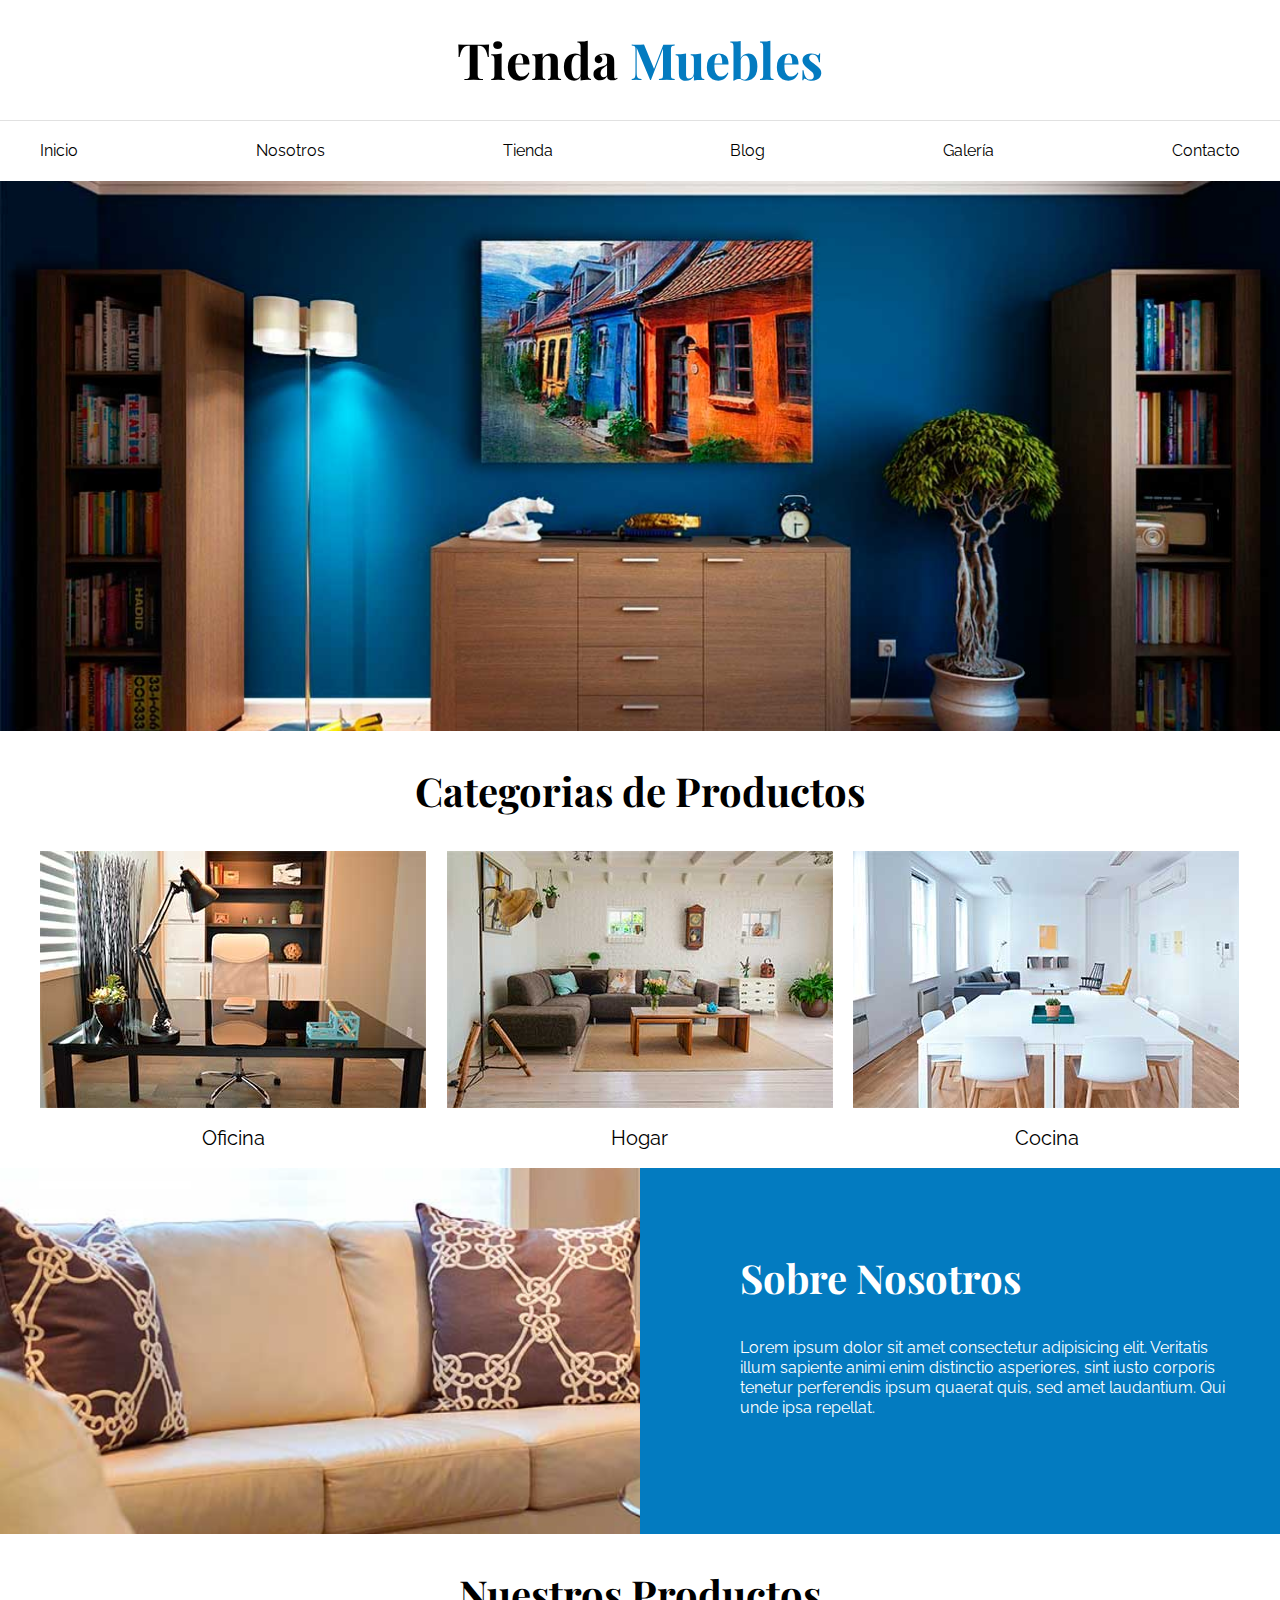
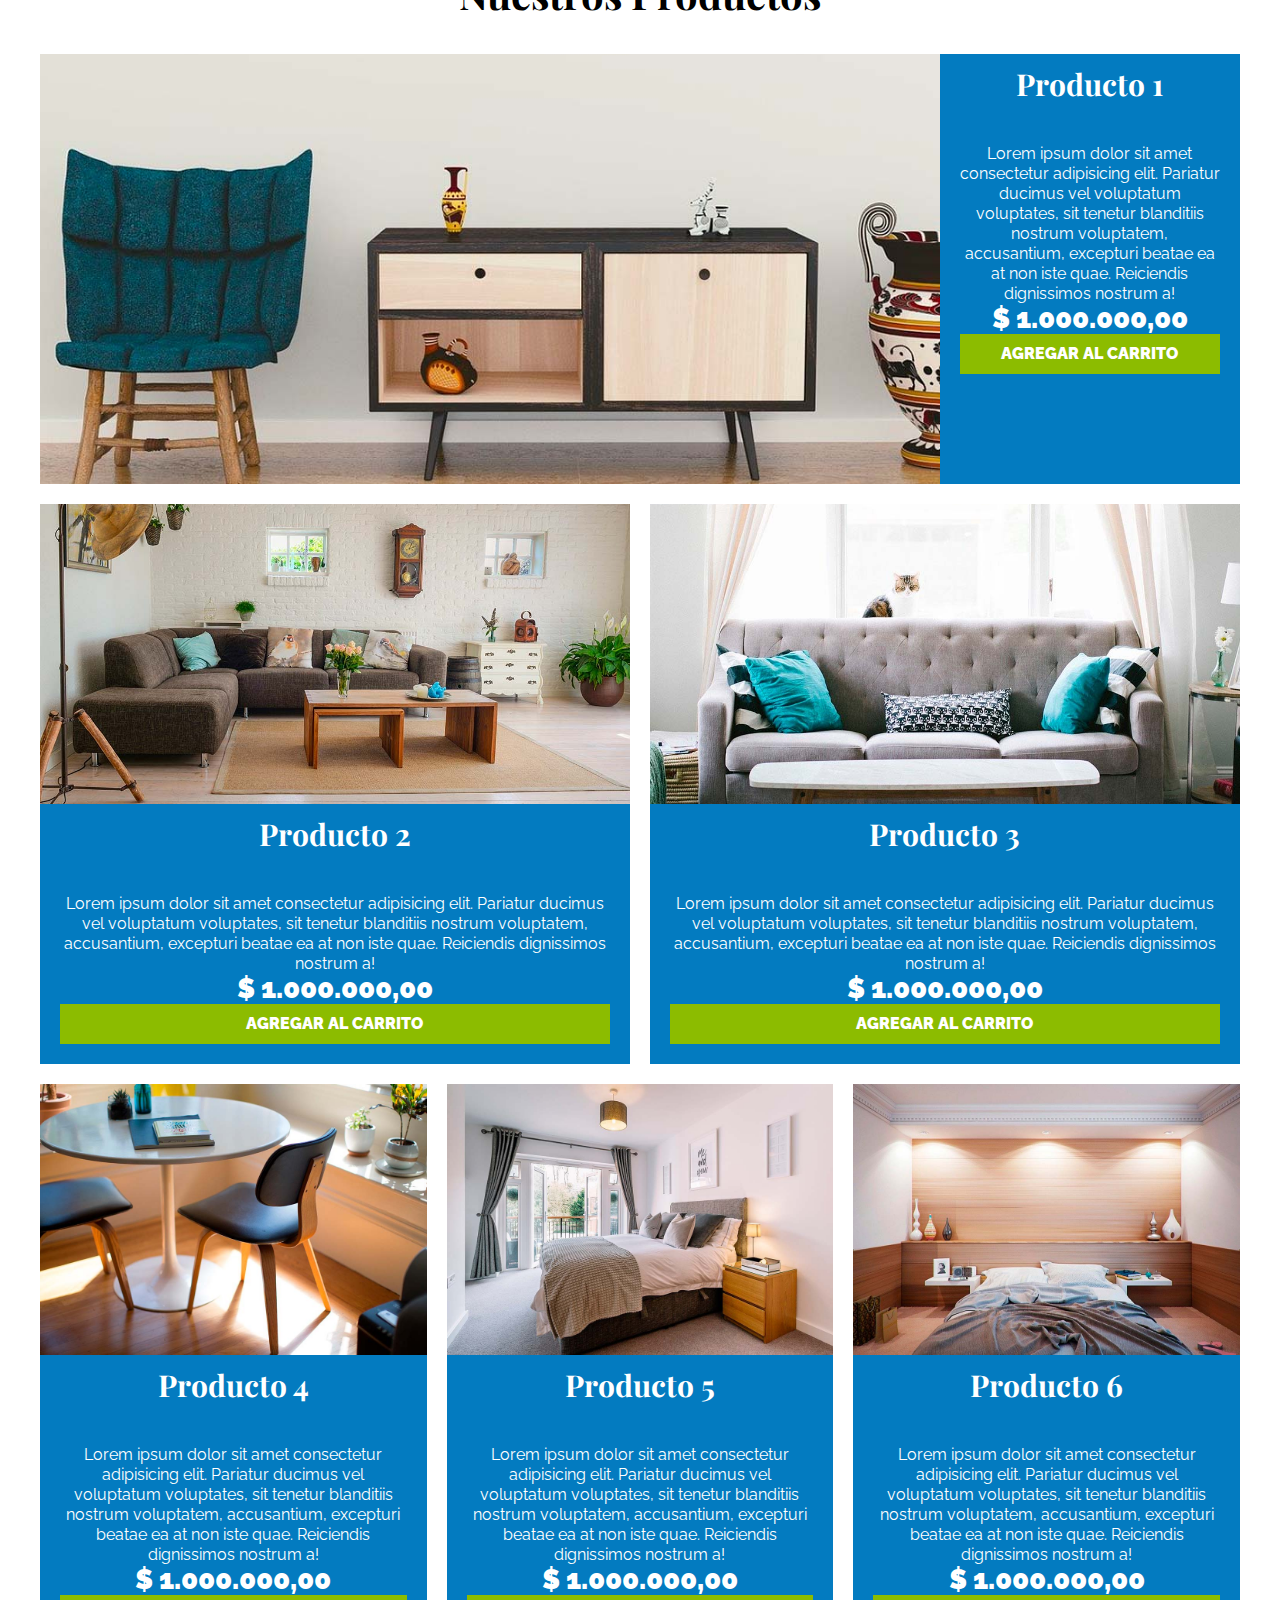
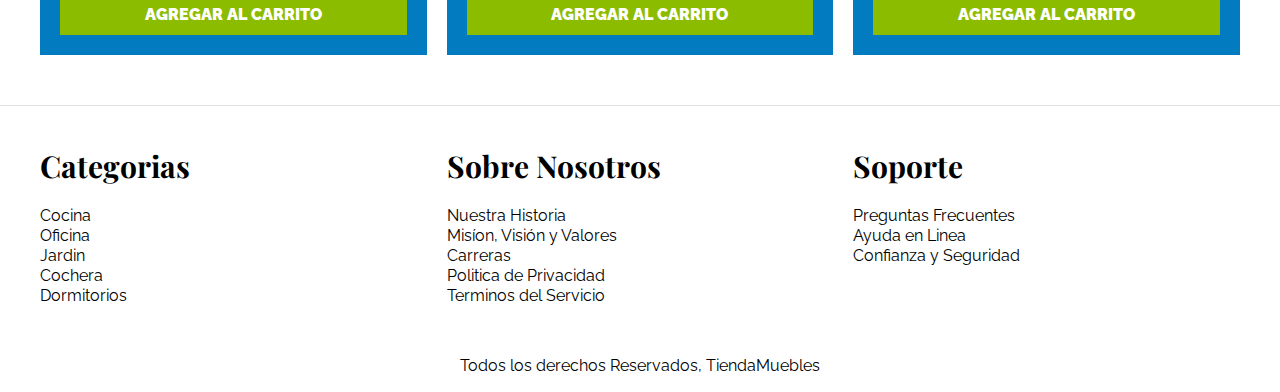
<file: index.html>
<!DOCTYPE html>
<html lang="en">
<head>
    <meta charset="UTF-8">
    <meta http-equiv="X-UA-Compatible" content="IE=edge">
    <meta name="viewport" content="width=device-width, initial-scale=1.0">
    <title>Ecommers - Home</title>
    <link rel="stylesheet" href="css/normalize.css">
    <link rel="preconnect" href="https://fonts.googleapis.com">
<link rel="preconnect" href="https://fonts.gstatic.com" crossorigin>
<link href="https://fonts.googleapis.com/css2?family=Playfair+Display:wght@700&family=Raleway:wght@400;700;900&display=swap" rel="stylesheet">
    <link rel="stylesheet" href="css/app.css">
    
</head>
 <header>
    <h1 class="nombre-sitio">Tienda <span>Muebles</span></h1>

 </header>
<body> 
    
    <div class="contenedor-navegacion">
        <nav class="nav-principal contenedor">
            <a href="index.html">Inicio</a>
            <a href="nosotros.html">Nosotros</a>
            <a href="tienda.html">Tienda</a>
            <a href="blog.html">Blog</a>
            <a href="galeria.html">Galería</a>
            <a href="contacto.html">Contacto</a>
           </nav>
    </div>
   
   <div class="hero"></div>

   <section class="contenedor categorias">

    <h2 class="text-center">Categorias de Productos</h2>

     <div class="listado-categorias">
            <div class="categoria">
             <img src="img/categoria1.jpg" alt="Imagen categoria"/>
             <a href="#">Oficina</a>
            </div>
    
            <div class="categoria">
                <img src="img/categoria2.jpg" alt="Imagen categoria"/>
                <a href="#">Hogar</a>
            </div>
     
            <div class="categoria">
                <img src="img/categoria3.jpg" alt="Imagen categoria"/>
                <a href="#">Cocina</a>
            </div>
     
        </div>
    </section>
        
    <section class="sobre-nosotros">
      <div class="contenedor sobre-nosotros-grid">
        <div class="texto-nosotros">
            <h2>Sobre Nosotros</h2>
            <p>Lorem ipsum dolor sit amet consectetur adipisicing elit. Veritatis illum sapiente animi enim distinctio asperiores, sint iusto corporis tenetur perferendis ipsum quaerat quis, sed amet laudantium. Qui unde ipsa repellat.</p>
        </div>
      </div>
    </section>   

       

    <main class="contenido-principal contenedor">
     <h2 class="text-center">Nuestros Productos</h2>

        <div class="listado-productos">
            <div class="producto">
                <img src="img/producto1.jpg" alt="Imagen Producto" >

                <div class="texto-producto">
                <h3>Producto 1</h3>
                <p>Lorem ipsum dolor sit amet consectetur adipisicing elit. Pariatur ducimus vel voluptatum voluptates, sit tenetur blanditiis nostrum voluptatem, accusantium, excepturi beatae ea at non iste quae. Reiciendis dignissimos nostrum a!</p>
                <p class="precio">$ 1.000.000,00</p>

                <a class="btn" href="#">Agregar al Carrito</a>

                </div><!--Info Producto-->
            </div><!-- Esto es un producto-->

            <div class="producto">
                 <img src="img/producto2.jpg" alt="Imagen Producto" >

                <div class="texto-producto">
                    <h3>Producto 2</h3>
                    <p>Lorem ipsum dolor sit amet consectetur adipisicing elit. Pariatur ducimus vel voluptatum voluptates, sit tenetur blanditiis nostrum voluptatem, accusantium, excepturi beatae ea at non iste quae. Reiciendis dignissimos nostrum a!</p>
                    <p class="precio">$ 1.000.000,00</p>

                    <a class="btn" href="#">Agregar al Carrito</a>

                </div><!--Info Producto-->
            </div><!-- Esto es un producto-->

            <div class="producto">
                <img src="img/producto3.jpg" alt="Imagen Producto" >

                <div class="texto-producto">
                    <h3>Producto 3</h3>
                    <p>Lorem ipsum dolor sit amet consectetur adipisicing elit. Pariatur ducimus vel voluptatum voluptates, sit tenetur blanditiis nostrum voluptatem, accusantium, excepturi beatae ea at non iste quae. Reiciendis dignissimos nostrum a!</p>
                    <p class="precio">$ 1.000.000,00</p>

                    <a class="btn" href="#">Agregar al Carrito</a>

                </div><!--Info Producto-->
            </div><!-- Esto es un producto-->

            <div class="producto">
                <img src="img/producto4.jpg" alt="Imagen Producto" >

                <div class="texto-producto">
                 <h3>Producto 4</h3>
                    <p>Lorem ipsum dolor sit amet consectetur adipisicing elit. Pariatur ducimus vel voluptatum voluptates, sit tenetur blanditiis nostrum voluptatem, accusantium, excepturi beatae ea at non iste quae. Reiciendis dignissimos nostrum a!</p>
                    <p class="precio">$ 1.000.000,00</p>

                    <a class="btn" href="#">Agregar al Carrito</a>

                </div><!--Info Producto-->
            </div><!-- Esto es un producto-->

            <div class="producto">
                <img src="img/producto5.jpg" alt="Imagen Producto" >

                <div class="texto-producto">
                    <h3>Producto 5</h3>
                    <p>Lorem ipsum dolor sit amet consectetur adipisicing elit. Pariatur ducimus vel voluptatum voluptates, sit tenetur blanditiis nostrum voluptatem, accusantium, excepturi beatae ea at non iste quae. Reiciendis dignissimos nostrum a!</p>
                    <p class="precio">$ 1.000.000,00</p>

                    <a class="btn" href="#">Agregar al Carrito</a>

                </div><!--Info Producto-->
            </div><!-- Esto es un producto-->

            <div class="producto">
                <img src="img/producto6.jpg" alt="Imagen Producto" >

                <div class="texto-producto">
                    <h3>Producto 6</h3>
                    <p>Lorem ipsum dolor sit amet consectetur adipisicing elit. Pariatur ducimus vel voluptatum voluptates, sit tenetur blanditiis nostrum voluptatem, accusantium, excepturi beatae ea at non iste quae. Reiciendis dignissimos nostrum a!</p>
                    <p class="precio">$ 1.000.000,00</p>

                    <a class="btn" href="#">Agregar al Carrito</a>

                </div><!--Info Producto-->
            </div><!-- Esto es un producto-->

        </div> <!-- Fin listado de productos-->
    </main>



    <footer class="site-footer">
            <div class="grid-footer contenedor">         
                <div>
                    <h3>Categorias</h3>
                        <nav class="footer-menu">
                            <a href="#">Cocina</a>
                            <a href="#">Oficina</a>
                            <a href="#">Jardin</a>
                            <a href="#">Cochera</a>
                            <a href="#">Dormitorios</a> 
                        </nav>
                </div>

                <div>
                    <h3>Sobre Nosotros</h3>
                        <nav class="footer-menu">
                            <a href="#">Nuestra Historia</a>
                            <a href="#">Misíon, Visión y Valores</a>
                            <a href="#">Carreras</a>
                            <a href="#">Politica de Privacidad</a>
                            <a href="#">Terminos del Servicio</a> 
                        </nav>
                </div>

                <div>
                    <h3>Soporte</h3>
                        <nav class="footer-menu">
                            <a href="#">Preguntas Frecuentes</a>
                            <a href="#">Ayuda en Linea</a>
                            <a href="#">Confianza y Seguridad</a>
                
                        </nav>
                </div>
            </div>
        <p class="copyright">Todos los derechos Reservados, TiendaMuebles</p>

    </footer>
    
</body>
</html>
</file>
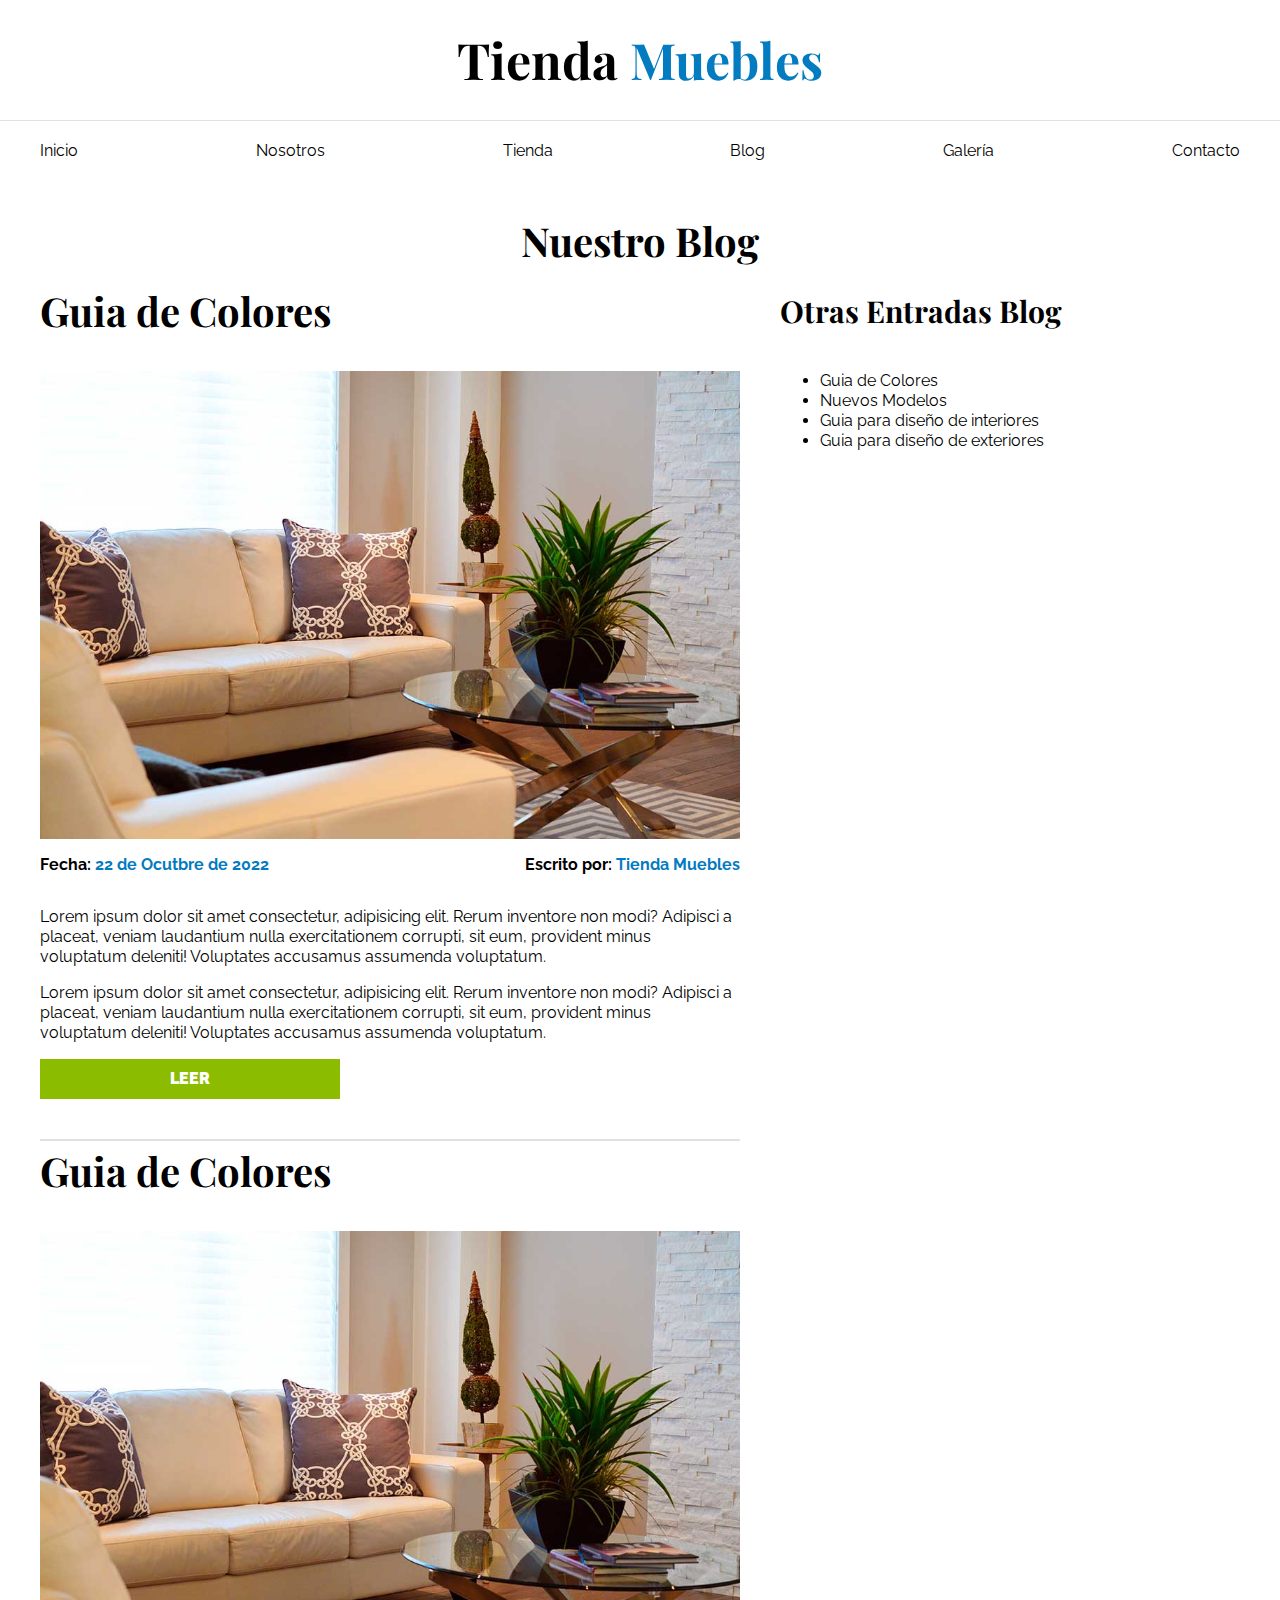
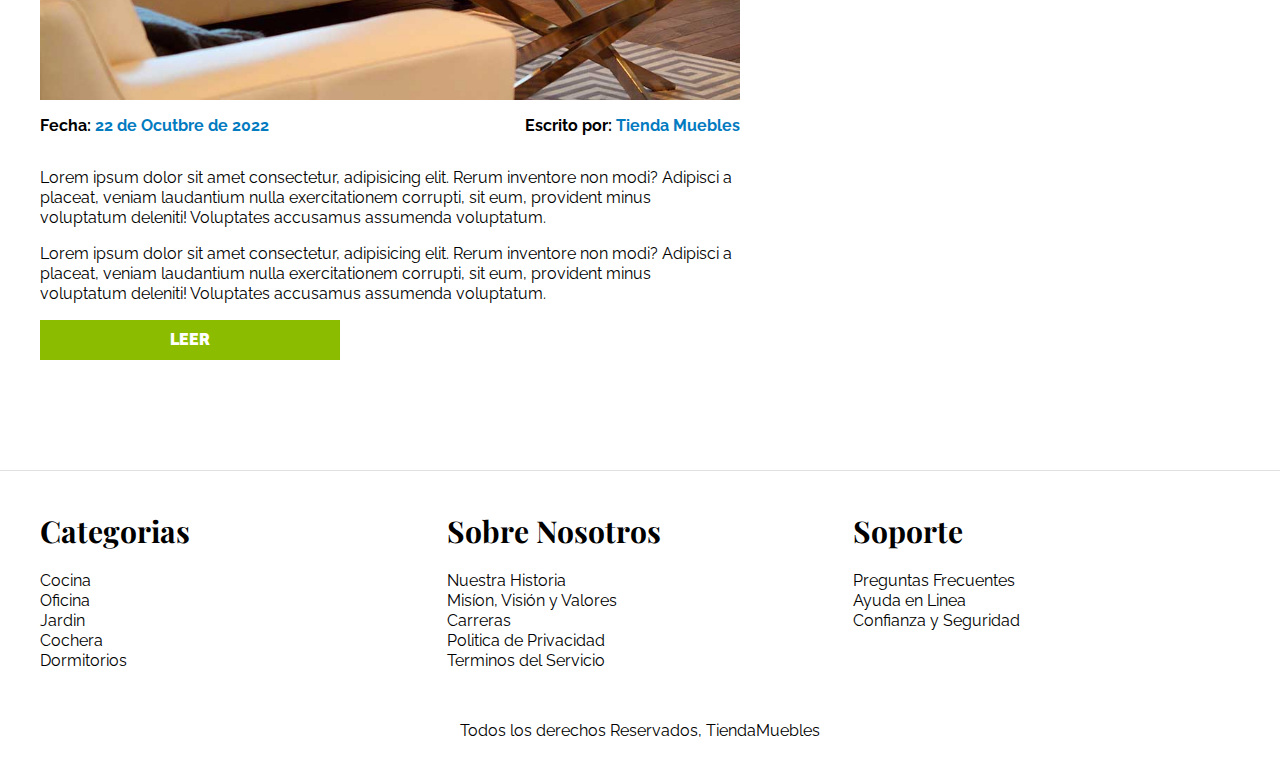
<file: blog.html>
<!DOCTYPE html>
<html lang="en">
<head>
    <meta charset="UTF-8">
    <meta http-equiv="X-UA-Compatible" content="IE=edge">
    <meta name="viewport" content="width=device-width, initial-scale=1.0">
    <title>Ecommers - Blog</title>
    <link rel="stylesheet" href="css/normalize.css">
    <link rel="preconnect" href="https://fonts.googleapis.com">
<link rel="preconnect" href="https://fonts.gstatic.com" crossorigin>
<link href="https://fonts.googleapis.com/css2?family=Playfair+Display:wght@700&family=Raleway:wght@400;700;900&display=swap" rel="stylesheet">
    <link rel="stylesheet" href="css/app.css">
    
</head>
 <header>
    <h1 class="nombre-sitio">Tienda <span>Muebles</span></h1>

 </header>
<body> 
    
    <div class="contenedor-navegacion">
        <nav class="nav-principal contenedor">
            <a href="index.html">Inicio</a>
            <a href="nosotros.html">Nosotros</a>
            <a href="tienda.html">Tienda</a>
            <a href="blog.html">Blog</a>
            <a href="galeria.html">Galería</a>
            <a href="contacto.html">Contacto</a>
           </nav>
    </div>              
          

    <main class="contenido-principal contenedor">
     <h2 class="text-center">Nuestro Blog</h2>
        <section class="contenedor-blog">
            <div class="blog">
                <article class="entrada">
                    <h2>Guia de Colores</h2>
                    <div class="imagen">
                        <img src="img/nosotros.jpg" alt="Imagen blog">
                    </div>
                    <div class="entrada-meta">
                        <p>Fecha: <span>22 de Ocutbre de 2022</span></p>
                        <p>Escrito por: <span>Tienda Muebles</span></p>
                    </div>
                    <div class="entrada-blog">
                        <p>Lorem ipsum dolor sit amet consectetur, adipisicing elit. Rerum inventore non modi?
                            Adipisci a placeat, veniam laudantium nulla exercitationem corrupti, sit eum, provident
                            minus voluptatum deleniti! Voluptates accusamus assumenda voluptatum.</p>

                        <p>Lorem ipsum dolor sit amet consectetur, adipisicing elit. Rerum inventore non modi?
                            Adipisci a placeat, veniam laudantium nulla exercitationem corrupti, sit eum, provident
                            minus voluptatum deleniti! Voluptates accusamus assumenda voluptatum.</p>
                    </div>

                    <a href="entrada.html" class="btn max-width-30">Leer</a>
                    
                </article>

                <article class="entrada">
                    <h2>Guia de Colores</h2>
                    <div class="imagen">
                        <img src="img/nosotros.jpg" alt="Imagen blog">
                    </div>
                    <div class="entrada-meta">
                        <p>Fecha: <span>22 de Ocutbre de 2022</span></p>
                        <p>Escrito por: <span>Tienda Muebles</span></p>
                    </div>
                    <div class="entrada-blog">
                        <p>Lorem ipsum dolor sit amet consectetur, adipisicing elit. Rerum inventore non modi?
                            Adipisci a placeat, veniam laudantium nulla exercitationem corrupti, sit eum, provident
                            minus voluptatum deleniti! Voluptates accusamus assumenda voluptatum.</p>

                        <p>Lorem ipsum dolor sit amet consectetur, adipisicing elit. Rerum inventore non modi?
                            Adipisci a placeat, veniam laudantium nulla exercitationem corrupti, sit eum, provident
                            minus voluptatum deleniti! Voluptates accusamus assumenda voluptatum.</p>
                    </div>
                    <a href="entrada.html" class="btn max-width-30">Leer</a>
                </article>

            </div>

            <aside>
                <h3>Otras Entradas Blog</h3>
                
                <ul>
                    <li>
                         <a href="entrada.html">Guia de Colores</a>
                    </li>
                    <li>
                        <a href="entrada.html">Nuevos Modelos</a>
                    </li>
                    <li>
                        <a href="entrada.html">Guia para diseño de interiores</a>
                    </li>
                    <li>
                        <a href="entrada.html">Guia para diseño de exteriores</a>
                    </li>                    

                </ul>
                <div class="contenedor video-muebles"></div>
                
                    <iframe width="460" height="315" src="https://www.youtube.com/embed/BSpRqObosdo" title="YouTube video player" frameborder="0" allow="accelerometer; autoplay; clipboard-write; encrypted-media; gyroscope; picture-in-picture" allowfullscreen></iframe>
                    <iframe width="460" height="315" src="https://www.youtube.com/embed/sxVV9TyufAE" title="YouTube video player" frameborder="0" allow="accelerometer; autoplay; clipboard-write; encrypted-media; gyroscope; picture-in-picture" allowfullscreen></iframe>
                </div>

            </aside>
        </section>
       
    </main>


    <footer class="site-footer">
            <div class="grid-footer contenedor">         
                <div>
                    <h3>Categorias</h3>
                        <nav class="footer-menu">
                            <a href="#">Cocina</a>
                            <a href="#">Oficina</a>
                            <a href="#">Jardin</a>
                            <a href="#">Cochera</a>
                            <a href="#">Dormitorios</a> 
                        </nav>
                </div>

                <div>
                    <h3>Sobre Nosotros</h3>
                        <nav class="footer-menu">
                            <a href="#">Nuestra Historia</a>
                            <a href="#">Misíon, Visión y Valores</a>
                            <a href="#">Carreras</a>
                            <a href="#">Politica de Privacidad</a>
                            <a href="#">Terminos del Servicio</a> 
                        </nav>
                </div>

                <div>
                    <h3>Soporte</h3>
                        <nav class="footer-menu">
                            <a href="#">Preguntas Frecuentes</a>
                            <a href="#">Ayuda en Linea</a>
                            <a href="#">Confianza y Seguridad</a>
                
                        </nav>
                </div>
            </div>
        <p class="copyright">Todos los derechos Reservados, TiendaMuebles</p>

    </footer>
    
</body>
</html>
</file>
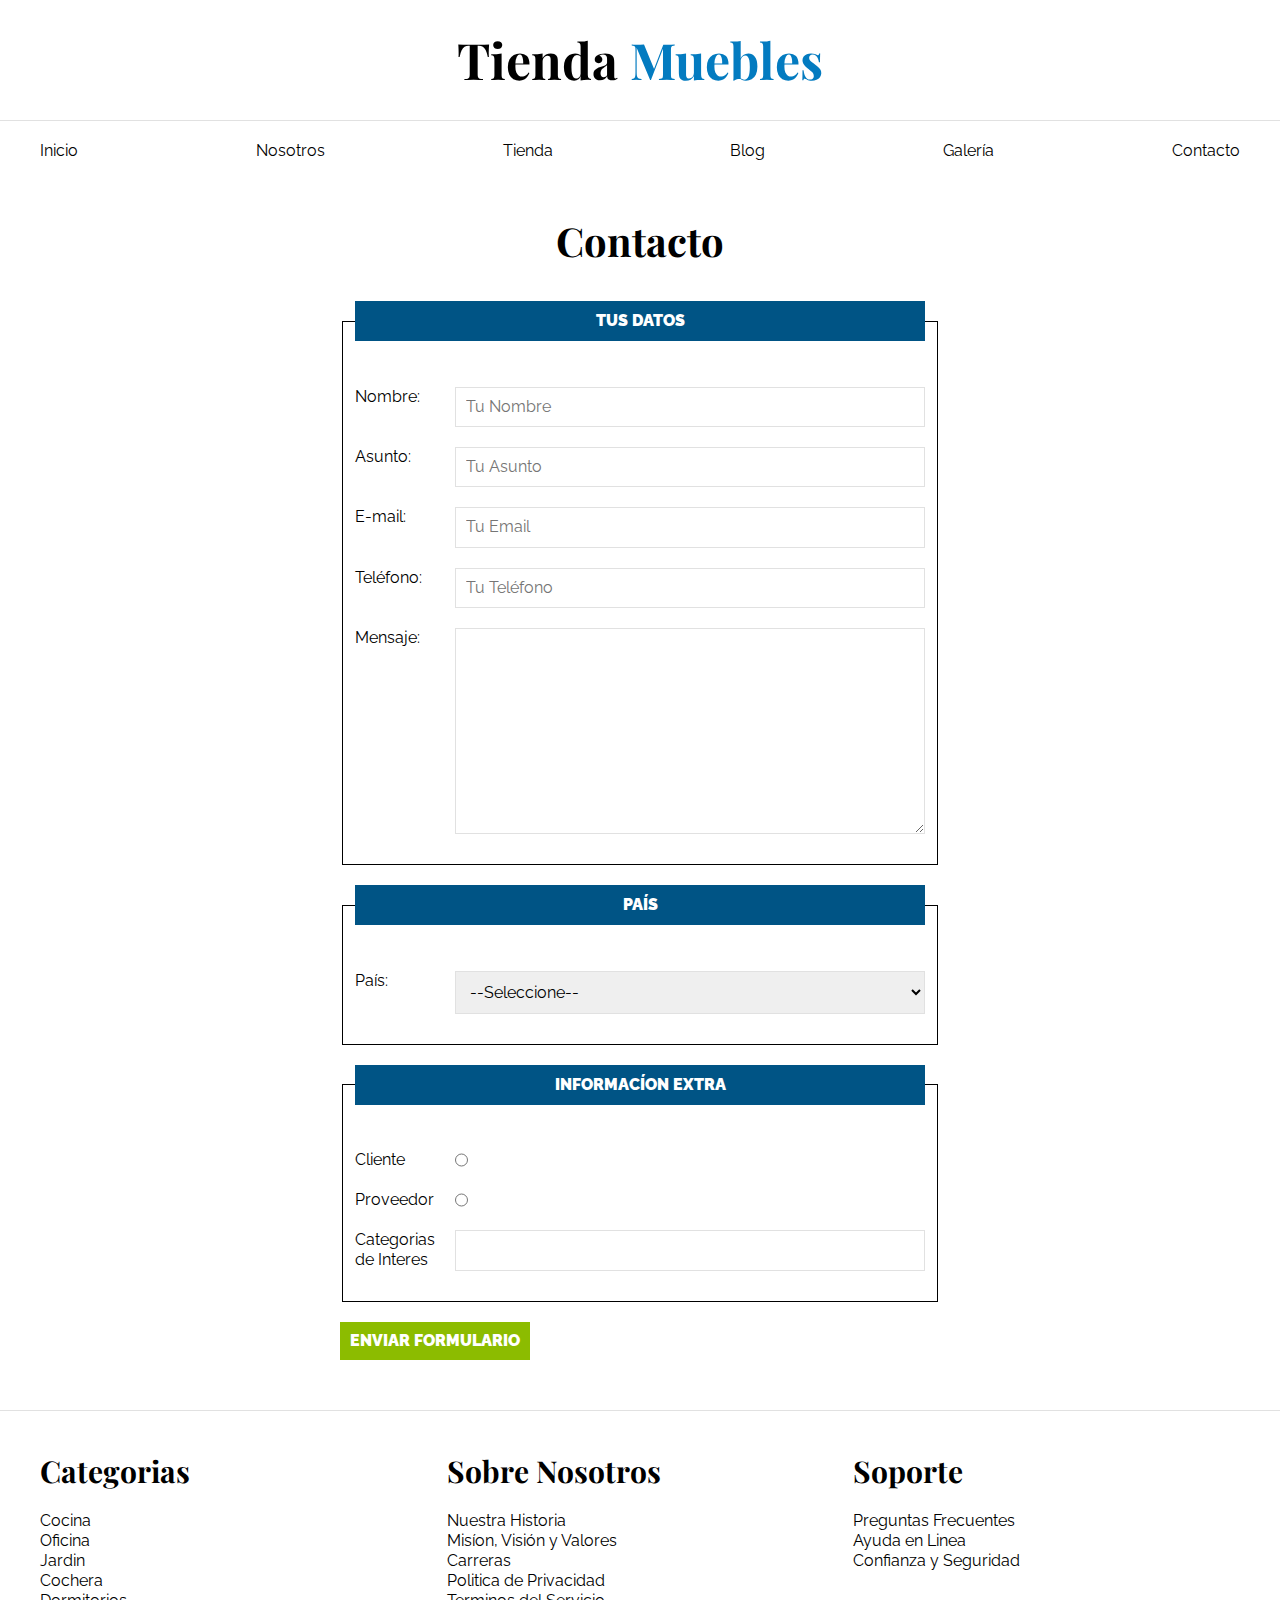
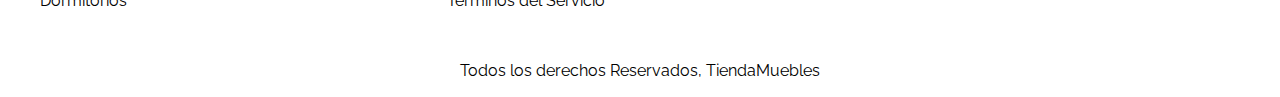
<file: contacto.html>
<!DOCTYPE html>
<html lang="en">
<head>
    <meta charset="UTF-8">
    <meta http-equiv="X-UA-Compatible" content="IE=edge">
    <meta name="viewport" content="width=device-width, initial-scale=1.0">
    <title>Ecommers - Contacto</title>
    <link rel="stylesheet" href="css/normalize.css">
    <link rel="preconnect" href="https://fonts.googleapis.com">
<link rel="preconnect" href="https://fonts.gstatic.com" crossorigin>
<link href="https://fonts.googleapis.com/css2?family=Playfair+Display:wght@700&family=Raleway:wght@400;700;900&display=swap" rel="stylesheet">
    <link rel="stylesheet" href="css/app.css">
    
</head>
 <header>
    <h1 class="nombre-sitio">Tienda <span>Muebles</span></h1>

 </header>
<body> 
    
    <div class="contenedor-navegacion">
        <nav class="nav-principal contenedor">
            <a href="index.html">Inicio</a>
            <a href="nosotros.html">Nosotros</a>
            <a href="tienda.html">Tienda</a>
            <a href="blog.html">Blog</a>
            <a href="galeria.html">Galería</a>
            <a href="contacto.html">Contacto</a>
           </nav>
    </div>              
          

    <main class="contenido-principal contenedor">
     <h2 class="text-center">Contacto</h2>

     <form class="formulario">
        <fieldset>
            <legend>Tus Datos</legend>

            <div class="campo">
                <label for="nombre">Nombre: </label>
                <input id="nombre" type="text" placeholder="Tu Nombre" required/>
            </div>

            <div class="campo">
                <label for="asunto">Asunto: </label>
                <input id="asunto" type="text" placeholder="Tu Asunto" required/>
            </div>

            <div class="campo">
                <label for="email">E-mail: </label>
                <input id="email" type="email" placeholder="Tu Email" />
            </div>

            <div class="campo">
                <label for="tel">Teléfono: </label>
                <input id="tel" type="tel" placeholder="Tu Teléfono" />
            </div>

            <div class="campo">
                <label for="tel">Mensaje: </label>
                <textarea rows="10" cols="20"> </textarea>
                
            </div>
            
        </fieldset>
        <fieldset>
            <legend>País</legend>

            <div class="campo">
                <label for="pais">País: </label>
                <select id="pais">
                    <option>--Seleccione--</option>
                    <option value="MX">Mexíco</option>
                    <option value="PR">Perú</option>
                    <option value="CO">Colombia</option>
                    <option value="AR">Argentina</option>
                    <option value="ES">España</option>
                    <option value="CL">Chile</option>

                </select>

            </div>

        </fieldset>
        <fieldset>
            <legend>Informacíon Extra</legend>

            <div class="campo">
                <label for="cliente">Cliente</label>
                <input id="cliente" type="radio" name="tipo" value="cliente"/>
            </div>

            <div class="campo">
                <label for="proveedor">Proveedor</label>
                <input id="proveedor" type="radio" name="tipo" value="proveedor"/>
            </div>

            <div class="campo">
                <label for="categorias">Categorias de Interes</label>
                <input list="categorias" name="categorias"/>
                <datalist id="categorias">
                    <option value="Cocina">
                    <option value="Exterior">
                    <option value="Recamara">
                    <option value="Oficina">
                    <option value="Television">

                </datalist>
            </div>

                        
        </fieldset>

        <input class="btn" type="submit" value="Enviar Formulario">

     </form>

       
    </main>


    <footer class="site-footer">
            <div class="grid-footer contenedor">         
                <div>
                    <h3>Categorias</h3>
                        <nav class="footer-menu">
                            <a href="#">Cocina</a>
                            <a href="#">Oficina</a>
                            <a href="#">Jardin</a>
                            <a href="#">Cochera</a>
                            <a href="#">Dormitorios</a> 
                        </nav>
                </div>

                <div>
                    <h3>Sobre Nosotros</h3>
                        <nav class="footer-menu">
                            <a href="#">Nuestra Historia</a>
                            <a href="#">Misíon, Visión y Valores</a>
                            <a href="#">Carreras</a>
                            <a href="#">Politica de Privacidad</a>
                            <a href="#">Terminos del Servicio</a> 
                        </nav>
                </div>

                <div>
                    <h3>Soporte</h3>
                        <nav class="footer-menu">
                            <a href="#">Preguntas Frecuentes</a>
                            <a href="#">Ayuda en Linea</a>
                            <a href="#">Confianza y Seguridad</a>
                
                        </nav>
                </div>
            </div>
        <p class="copyright">Todos los derechos Reservados, TiendaMuebles</p>

    </footer>
    
</body>
</html>
</file>
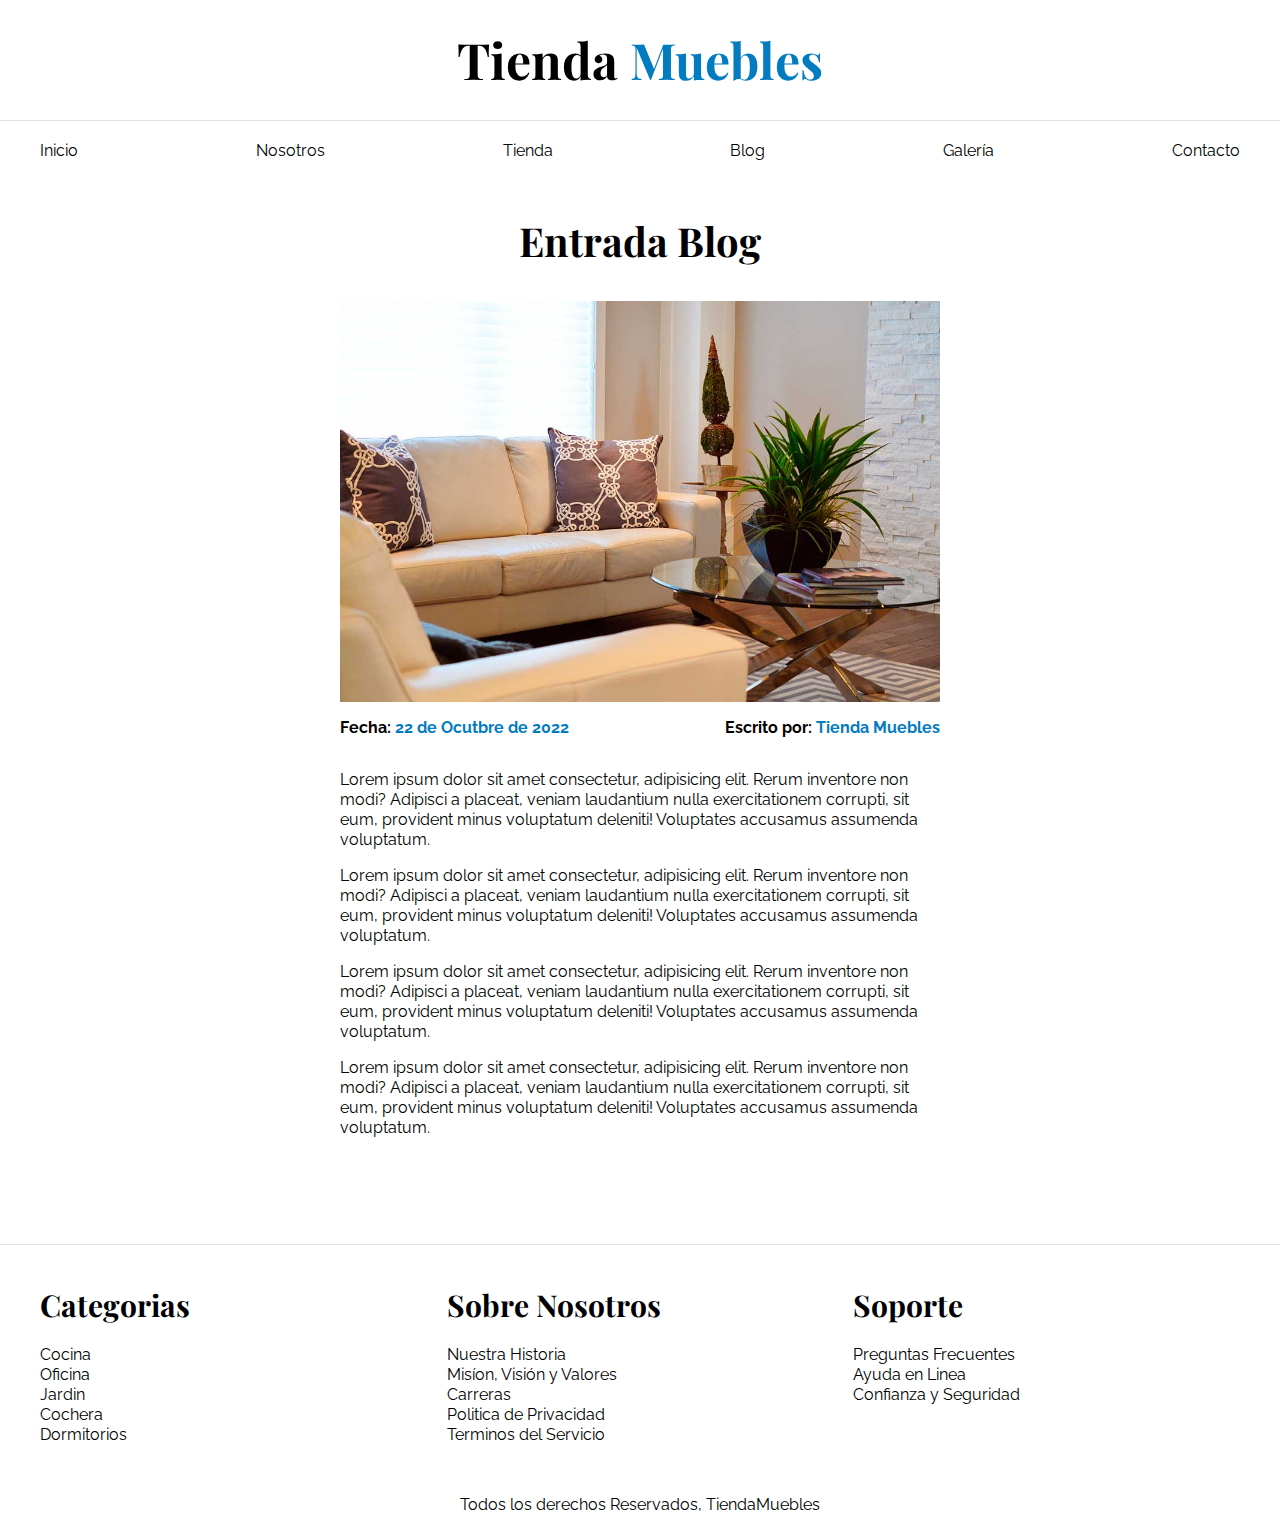
<file: entrada.html>
<!DOCTYPE html>
<html lang="en">
<head>
    <meta charset="UTF-8">
    <meta http-equiv="X-UA-Compatible" content="IE=edge">
    <meta name="viewport" content="width=device-width, initial-scale=1.0">
    <title>Ecommers - Entrada Blog</title>
    <link rel="stylesheet" href="css/normalize.css">
    <link rel="preconnect" href="https://fonts.googleapis.com">
<link rel="preconnect" href="https://fonts.gstatic.com" crossorigin>
<link href="https://fonts.googleapis.com/css2?family=Playfair+Display:wght@700&family=Raleway:wght@400;700;900&display=swap" rel="stylesheet">
    <link rel="stylesheet" href="css/app.css">
    
</head>
 <header>
    <h1 class="nombre-sitio">Tienda <span>Muebles</span></h1>

 </header>
<body> 
    
    <div class="contenedor-navegacion">
        <nav class="nav-principal contenedor">
            <a href="index.html">Inicio</a>
            <a href="nosotros.html">Nosotros</a>
            <a href="tienda.html">Tienda</a>
            <a href="blog.html">Blog</a>
            <a href="galeria.html">Galería</a>
            <a href="contacto.html">Contacto</a>
           </nav>
    </div>              
          

    <main class="contenido-principal contenedor">
     <h2 class="text-center">Entrada Blog</h2>

     <article class="entrada contenido-entrada-blog">
        
        <div class="imagen">
            <img src="img/nosotros.jpg" alt="Imagen blog">
        </div>
        <div class="entrada-meta">
            <p>Fecha: <span>22 de Ocutbre de 2022</span></p>
            <p>Escrito por: <span>Tienda Muebles</span></p>
        </div>
        <div class="entrada-blog">
            <p>Lorem ipsum dolor sit amet consectetur, adipisicing elit. Rerum inventore non modi?
                Adipisci a placeat, veniam laudantium nulla exercitationem corrupti, sit eum, provident
                minus voluptatum deleniti! Voluptates accusamus assumenda voluptatum.</p>

            <p>Lorem ipsum dolor sit amet consectetur, adipisicing elit. Rerum inventore non modi?
                Adipisci a placeat, veniam laudantium nulla exercitationem corrupti, sit eum, provident
                minus voluptatum deleniti! Voluptates accusamus assumenda voluptatum.</p>
            <p>Lorem ipsum dolor sit amet consectetur, adipisicing elit. Rerum inventore non modi?
                Adipisci a placeat, veniam laudantium nulla exercitationem corrupti, sit eum, provident
                minus voluptatum deleniti! Voluptates accusamus assumenda voluptatum.</p>
    
            <p>Lorem ipsum dolor sit amet consectetur, adipisicing elit. Rerum inventore non modi?
                Adipisci a placeat, veniam laudantium nulla exercitationem corrupti, sit eum, provident
                minus voluptatum deleniti! Voluptates accusamus assumenda voluptatum.</p>
        </div>
       
    </article>


       
    </main>


    <footer class="site-footer">
            <div class="grid-footer contenedor">         
                <div>
                    <h3>Categorias</h3>
                        <nav class="footer-menu">
                            <a href="#">Cocina</a>
                            <a href="#">Oficina</a>
                            <a href="#">Jardin</a>
                            <a href="#">Cochera</a>
                            <a href="#">Dormitorios</a> 
                        </nav>
                </div>

                <div>
                    <h3>Sobre Nosotros</h3>
                        <nav class="footer-menu">
                            <a href="#">Nuestra Historia</a>
                            <a href="#">Misíon, Visión y Valores</a>
                            <a href="#">Carreras</a>
                            <a href="#">Politica de Privacidad</a>
                            <a href="#">Terminos del Servicio</a> 
                        </nav>
                </div>

                <div>
                    <h3>Soporte</h3>
                        <nav class="footer-menu">
                            <a href="#">Preguntas Frecuentes</a>
                            <a href="#">Ayuda en Linea</a>
                            <a href="#">Confianza y Seguridad</a>
                
                        </nav>
                </div>
            </div>
        <p class="copyright">Todos los derechos Reservados, TiendaMuebles</p>

    </footer>
    
</body>
</html>
</file>
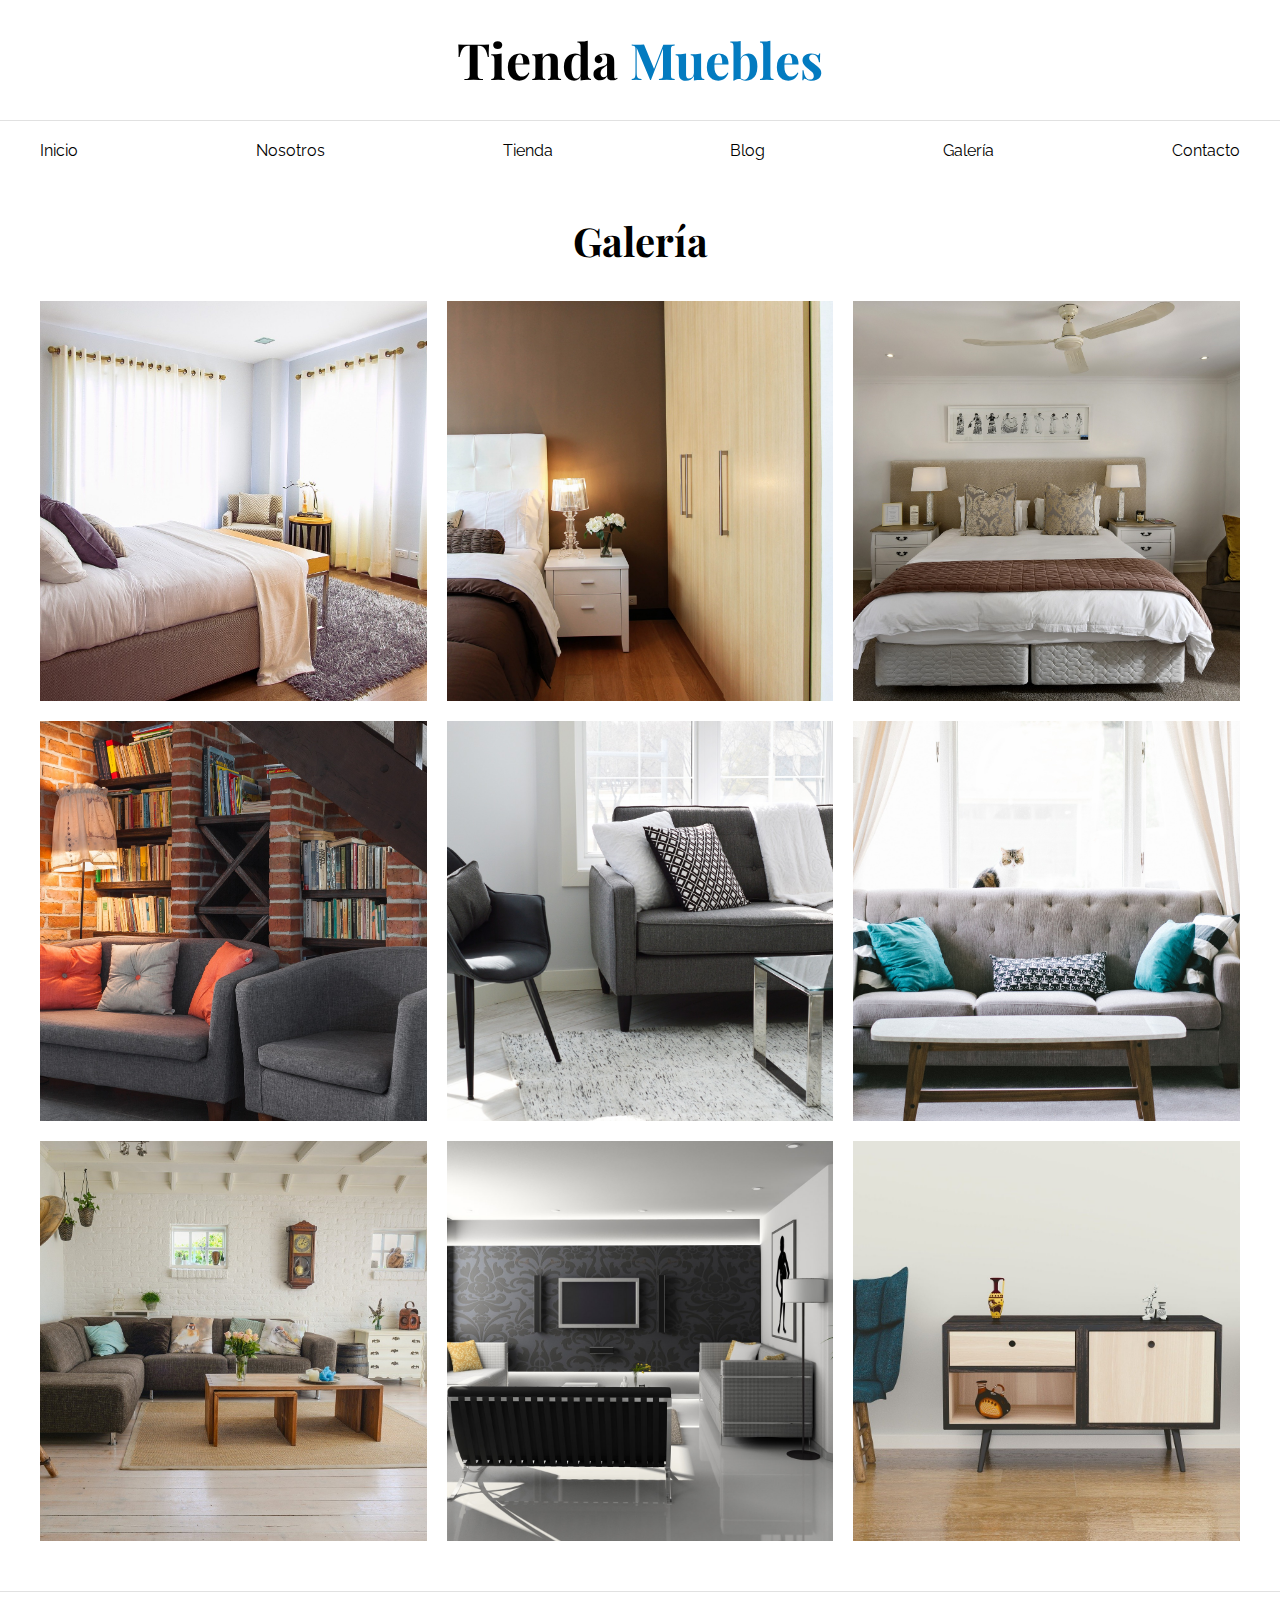
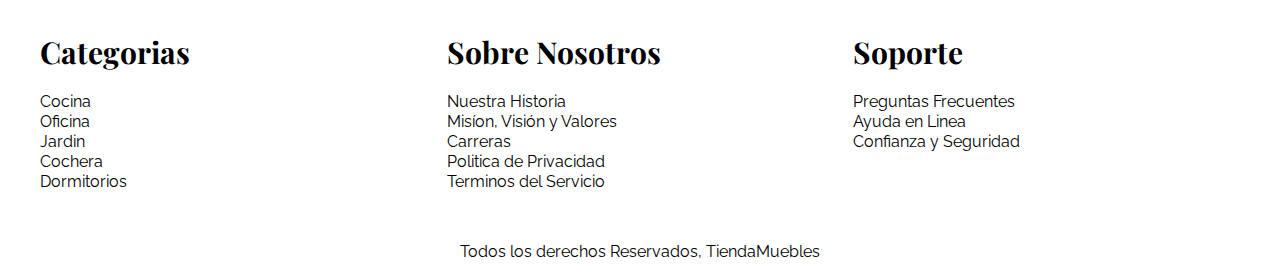
<file: galeria.html>
<!DOCTYPE html>
<html lang="en">
<head>
    <meta charset="UTF-8">
    <meta http-equiv="X-UA-Compatible" content="IE=edge">
    <meta name="viewport" content="width=device-width, initial-scale=1.0">
    <title>Ecommers - Home</title>
    <link rel="stylesheet" href="css/normalize.css">
    <link rel="preconnect" href="https://fonts.googleapis.com">
<link rel="preconnect" href="https://fonts.gstatic.com" crossorigin>
<link href="https://fonts.googleapis.com/css2?family=Playfair+Display:wght@700&family=Raleway:wght@400;700;900&display=swap" rel="stylesheet">
    <link rel="stylesheet" href="css/app.css">
    
</head>
 <header>
    <h1 class="nombre-sitio">Tienda <span>Muebles</span></h1>

 </header>
<body> 
    
    <div class="contenedor-navegacion">
        <nav class="nav-principal contenedor">
            <a href="index.html">Inicio</a>
            <a href="nosotros.html">Nosotros</a>
            <a href="tienda.html">Tienda</a>
            <a href="blog.html">Blog</a>
            <a href="galeria.html">Galería</a>
            <a href="contacto.html">Contacto</a>
           </nav>
    </div>              
          

    <main class="contenido-principal contenedor">
     <h2 class="text-center">Galería</h2>
     <ul class="galeria">
        <li>
            <a href="img/galeria_01.jpg">
                <img src="img/galeria_01.jpg" alt="Imagen galeria">
            </a>
        </li>
        <li>
            <a href="img/galeria_02.jpg">
                <img src="img/galeria_02.jpg" alt="Imagen galeria">
            </a>
        </li>
        <li>
            <a href="img/galeria_03.jpg">
                <img src="img/galeria_03.jpg" alt="Imagen galeria">
            </a>
        </li>
        <li>
            <a href="img/galeria_04.jpg">
                <img src="img/galeria_04.jpg" alt="Imagen galeria">
            </a>
        </li>
        <li>
            <a href="img/galeria_05.jpg">
                <img src="img/galeria_05.jpg" alt="Imagen galeria">
            </a>
        </li>
        <li>
            <a href="img/galeria_06.jpg">
                <img src="img/galeria_06.jpg" alt="Imagen galeria">
            </a>
        </li>
        <li>
            <a href="img/galeria_07.jpg">
                <img src="img/galeria_07.jpg" alt="Imagen galeria">
            </a>
        </li>
        <li>
            <a href="img/galeria_08.jpg">
                <img src="img/galeria_08.jpg" alt="Imagen galeria">
            </a>
        </li>
        <li>
            <a href="img/galeria_09.jpg">
                <img src="img/galeria_09.jpg" alt="Imagen galeria">
            </a>
        </li>

     </ul>

       
    </main>


    <footer class="site-footer">
            <div class="grid-footer contenedor">         
                <div>
                    <h3>Categorias</h3>
                        <nav class="footer-menu">
                            <a href="#">Cocina</a>
                            <a href="#">Oficina</a>
                            <a href="#">Jardin</a>
                            <a href="#">Cochera</a>
                            <a href="#">Dormitorios</a> 
                        </nav>
                </div>

                <div>
                    <h3>Sobre Nosotros</h3>
                        <nav class="footer-menu">
                            <a href="#">Nuestra Historia</a>
                            <a href="#">Misíon, Visión y Valores</a>
                            <a href="#">Carreras</a>
                            <a href="#">Politica de Privacidad</a>
                            <a href="#">Terminos del Servicio</a> 
                        </nav>
                </div>

                <div>
                    <h3>Soporte</h3>
                        <nav class="footer-menu">
                            <a href="#">Preguntas Frecuentes</a>
                            <a href="#">Ayuda en Linea</a>
                            <a href="#">Confianza y Seguridad</a>
                
                        </nav>
                </div>
            </div>
        <p class="copyright">Todos los derechos Reservados, TiendaMuebles</p>

    </footer>
    
</body>
</html>
</file>
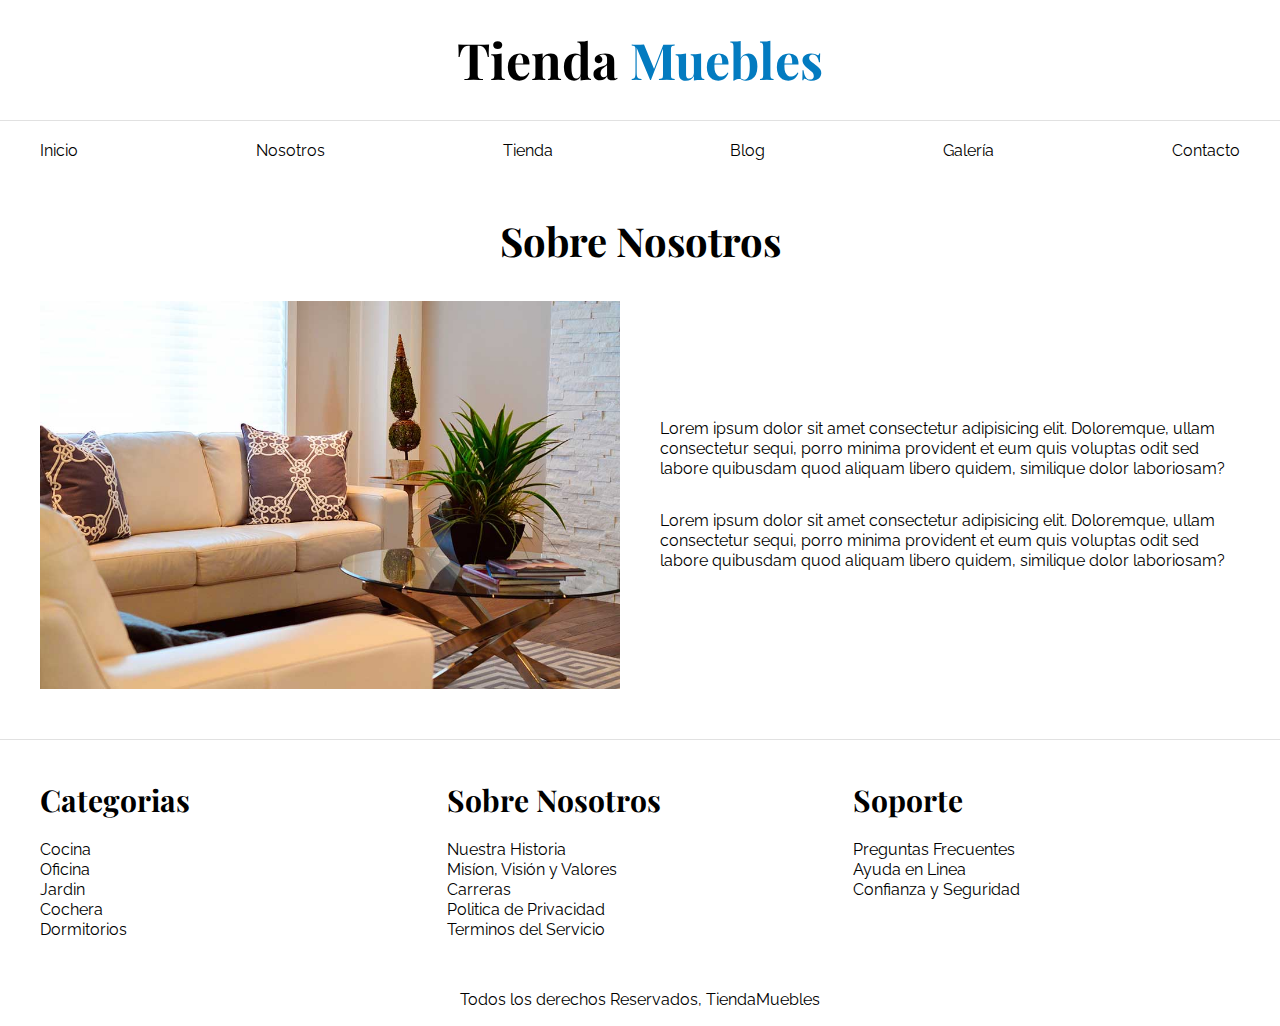
<file: nosotros.html>
<!DOCTYPE html>
<html lang="en">
<head>
    <meta charset="UTF-8">
    <meta http-equiv="X-UA-Compatible" content="IE=edge">
    <meta name="viewport" content="width=device-width, initial-scale=1.0">
    <title>Ecommers - Nosotros</title>
    <link rel="stylesheet" href="css/normalize.css">
    <link rel="preconnect" href="https://fonts.googleapis.com">
<link rel="preconnect" href="https://fonts.gstatic.com" crossorigin>
<link href="https://fonts.googleapis.com/css2?family=Playfair+Display:wght@700&family=Raleway:wght@400;700;900&display=swap" rel="stylesheet">
    <link rel="stylesheet" href="css/app.css">
    
</head>
 <header>
    <h1 class="nombre-sitio">Tienda <span>Muebles</span></h1>

 </header>
<body> 
    
    <div class="contenedor-navegacion">
        <nav class="nav-principal contenedor">
            <a href="index.html">Inicio</a>
            <a href="nosotros.html">Nosotros</a>
            <a href="tienda.html">Tienda</a>
            <a href="blog.html">Blog</a>
            <a href="galeria.html">Galería</a>
            <a href="contacto.html">Contacto</a>
           </nav>
    </div>              
          

    <main class="contenido-principal contenedor">
        <h2 class="text-center">Sobre Nosotros</h2>

        <div class="contenido-nosotros">
     
            <div class="imagen">
                <img src="img/nosotros.jpg" alt="Imagen nosotros">

            </div>
            <div class="informacion-nosotros">
                <p>Lorem ipsum dolor sit amet consectetur adipisicing elit. Doloremque, ullam consectetur sequi,
                    porro minima provident et eum quis voluptas odit
                    sed labore quibusdam quod aliquam libero quidem, similique dolor laboriosam?</p>
                <p>Lorem ipsum dolor sit amet consectetur adipisicing elit. Doloremque, ullam consectetur sequi,
                    porro minima provident et eum quis voluptas odit
                    sed labore quibusdam quod aliquam libero quidem, similique dolor laboriosam?</p>

        </div>
    </div>

       
    </main>


    <footer class="site-footer">
            <div class="grid-footer contenedor">         
                <div>
                    <h3>Categorias</h3>
                        <nav class="footer-menu">
                            <a href="#">Cocina</a>
                            <a href="#">Oficina</a>
                            <a href="#">Jardin</a>
                            <a href="#">Cochera</a>
                            <a href="#">Dormitorios</a> 
                        </nav>
                </div>

                <div>
                    <h3>Sobre Nosotros</h3>
                        <nav class="footer-menu">
                            <a href="#">Nuestra Historia</a>
                            <a href="#">Misíon, Visión y Valores</a>
                            <a href="#">Carreras</a>
                            <a href="#">Politica de Privacidad</a>
                            <a href="#">Terminos del Servicio</a> 
                        </nav>
                </div>

                <div>
                    <h3>Soporte</h3>
                        <nav class="footer-menu">
                            <a href="#">Preguntas Frecuentes</a>
                            <a href="#">Ayuda en Linea</a>
                            <a href="#">Confianza y Seguridad</a>
                
                        </nav>
                </div>
            </div>
        <p class="copyright">Todos los derechos Reservados, TiendaMuebles</p>

    </footer>
    
</body>
</html>
</file>
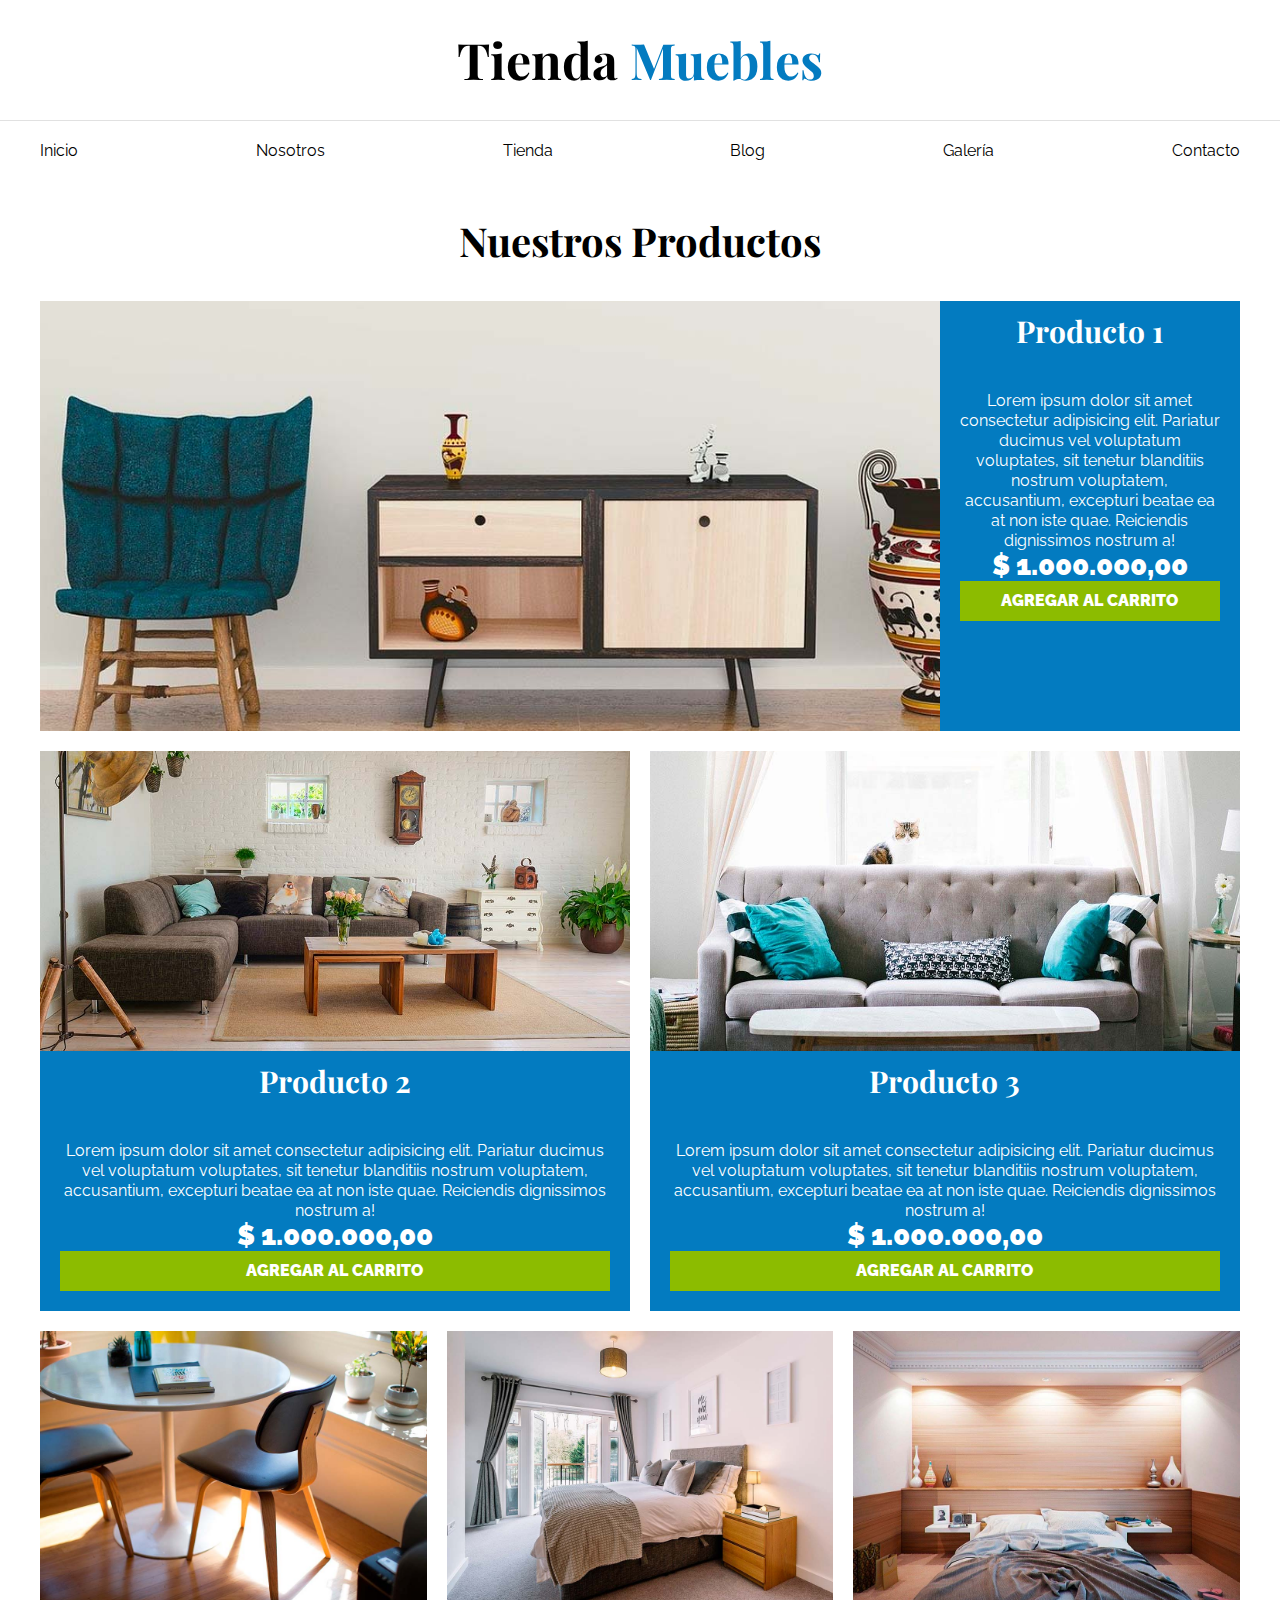
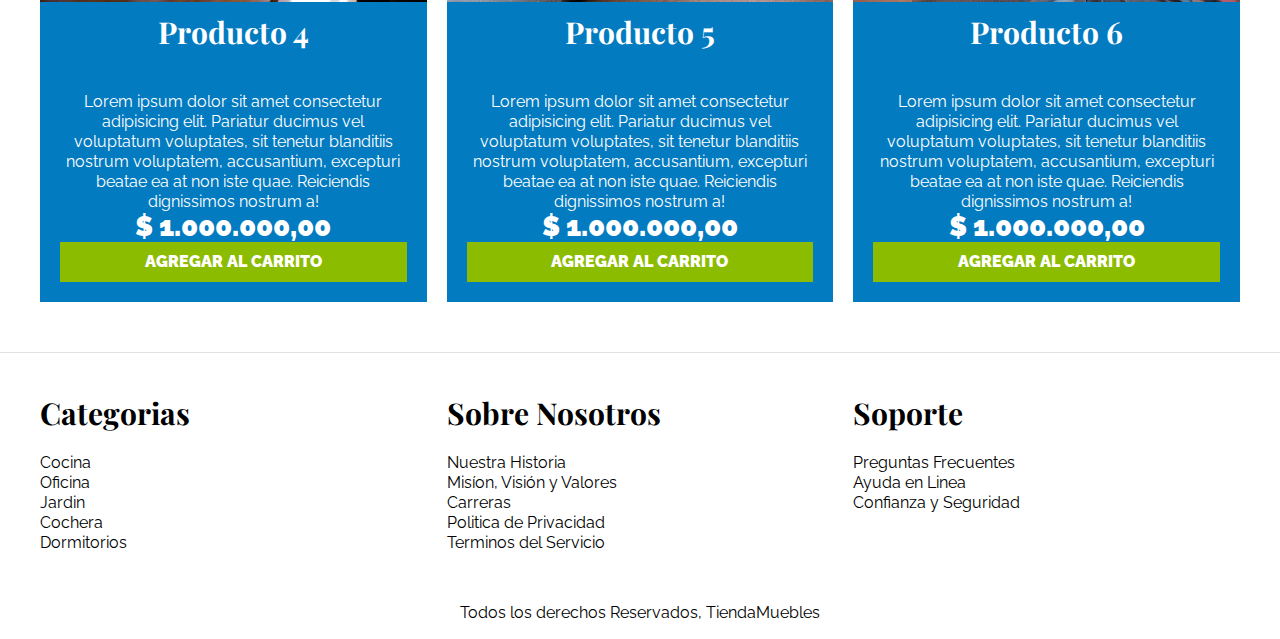
<file: tienda.html>
<!DOCTYPE html>
<html lang="en">
<head>
    <meta charset="UTF-8">
    <meta http-equiv="X-UA-Compatible" content="IE=edge">
    <meta name="viewport" content="width=device-width, initial-scale=1.0">
    <title>Ecommers - Tienda</title>
    <link rel="stylesheet" href="css/normalize.css">
    <link rel="preconnect" href="https://fonts.googleapis.com">
<link rel="preconnect" href="https://fonts.gstatic.com" crossorigin>
<link href="https://fonts.googleapis.com/css2?family=Playfair+Display:wght@700&family=Raleway:wght@400;700;900&display=swap" rel="stylesheet">
    <link rel="stylesheet" href="css/app.css">
    
</head>
 <header>
    <h1 class="nombre-sitio">Tienda <span>Muebles</span></h1>

 </header>
<body> 
    
    <div class="contenedor-navegacion">
        <nav class="nav-principal contenedor">
            <a href="index.html">Inicio</a>
            <a href="nosotros.html">Nosotros</a>
            <a href="tienda.html">Tienda</a>
            <a href="blog.html">Blog</a>
            <a href="galeria.html">Galería</a>
            <a href="contacto.html">Contacto</a>
           </nav>
    </div>              
          

    <main class="contenido-principal contenedor">
        <h2 class="text-center">Nuestros Productos</h2>
   
           <div class="listado-productos">
               <div class="producto">
                   <img src="img/producto1.jpg" alt="Imagen Producto" >
   
                   <div class="texto-producto">
                   <h3>Producto 1</h3>
                   <p>Lorem ipsum dolor sit amet consectetur adipisicing elit. Pariatur ducimus vel voluptatum voluptates, sit tenetur blanditiis nostrum voluptatem, accusantium, excepturi beatae ea at non iste quae. Reiciendis dignissimos nostrum a!</p>
                   <p class="precio">$ 1.000.000,00</p>
   
                   <a class="btn" href="#">Agregar al Carrito</a>
   
                   </div><!--Info Producto-->
               </div><!-- Esto es un producto-->
   
               <div class="producto">
                    <img src="img/producto2.jpg" alt="Imagen Producto" >
   
                   <div class="texto-producto">
                       <h3>Producto 2</h3>
                       <p>Lorem ipsum dolor sit amet consectetur adipisicing elit. Pariatur ducimus vel voluptatum voluptates, sit tenetur blanditiis nostrum voluptatem, accusantium, excepturi beatae ea at non iste quae. Reiciendis dignissimos nostrum a!</p>
                       <p class="precio">$ 1.000.000,00</p>
   
                       <a class="btn" href="#">Agregar al Carrito</a>
   
                   </div><!--Info Producto-->
               </div><!-- Esto es un producto-->
   
               <div class="producto">
                   <img src="img/producto3.jpg" alt="Imagen Producto" >
   
                   <div class="texto-producto">
                       <h3>Producto 3</h3>
                       <p>Lorem ipsum dolor sit amet consectetur adipisicing elit. Pariatur ducimus vel voluptatum voluptates, sit tenetur blanditiis nostrum voluptatem, accusantium, excepturi beatae ea at non iste quae. Reiciendis dignissimos nostrum a!</p>
                       <p class="precio">$ 1.000.000,00</p>
   
                       <a class="btn" href="#">Agregar al Carrito</a>
   
                   </div><!--Info Producto-->
               </div><!-- Esto es un producto-->
   
               <div class="producto">
                   <img src="img/producto4.jpg" alt="Imagen Producto" >
   
                   <div class="texto-producto">
                    <h3>Producto 4</h3>
                       <p>Lorem ipsum dolor sit amet consectetur adipisicing elit. Pariatur ducimus vel voluptatum voluptates, sit tenetur blanditiis nostrum voluptatem, accusantium, excepturi beatae ea at non iste quae. Reiciendis dignissimos nostrum a!</p>
                       <p class="precio">$ 1.000.000,00</p>
   
                       <a class="btn" href="#">Agregar al Carrito</a>
   
                   </div><!--Info Producto-->
               </div><!-- Esto es un producto-->
   
               <div class="producto">
                   <img src="img/producto5.jpg" alt="Imagen Producto" >
   
                   <div class="texto-producto">
                       <h3>Producto 5</h3>
                       <p>Lorem ipsum dolor sit amet consectetur adipisicing elit. Pariatur ducimus vel voluptatum voluptates, sit tenetur blanditiis nostrum voluptatem, accusantium, excepturi beatae ea at non iste quae. Reiciendis dignissimos nostrum a!</p>
                       <p class="precio">$ 1.000.000,00</p>
   
                       <a class="btn" href="#">Agregar al Carrito</a>
   
                   </div><!--Info Producto-->
               </div><!-- Esto es un producto-->
   
               <div class="producto">
                   <img src="img/producto6.jpg" alt="Imagen Producto" >
   
                   <div class="texto-producto">
                       <h3>Producto 6</h3>
                       <p>Lorem ipsum dolor sit amet consectetur adipisicing elit. Pariatur ducimus vel voluptatum voluptates, sit tenetur blanditiis nostrum voluptatem, accusantium, excepturi beatae ea at non iste quae. Reiciendis dignissimos nostrum a!</p>
                       <p class="precio">$ 1.000.000,00</p>
   
                       <a class="btn" href="#">Agregar al Carrito</a>
   
                   </div><!--Info Producto-->
               </div><!-- Esto es un producto-->
   
           </div> <!-- Fin listado de productos-->
       </main>
   

    <footer class="site-footer">
            <div class="grid-footer contenedor">         
                <div>
                    <h3>Categorias</h3>
                        <nav class="footer-menu">
                            <a href="#">Cocina</a>
                            <a href="#">Oficina</a>
                            <a href="#">Jardin</a>
                            <a href="#">Cochera</a>
                            <a href="#">Dormitorios</a> 
                        </nav>
                </div>

                <div>
                    <h3>Sobre Nosotros</h3>
                        <nav class="footer-menu">
                            <a href="#">Nuestra Historia</a>
                            <a href="#">Misíon, Visión y Valores</a>
                            <a href="#">Carreras</a>
                            <a href="#">Politica de Privacidad</a>
                            <a href="#">Terminos del Servicio</a> 
                        </nav>
                </div>

                <div>
                    <h3>Soporte</h3>
                        <nav class="footer-menu">
                            <a href="#">Preguntas Frecuentes</a>
                            <a href="#">Ayuda en Linea</a>
                            <a href="#">Confianza y Seguridad</a>
                
                        </nav>
                </div>
            </div>
        <p class="copyright">Todos los derechos Reservados, TiendaMuebles</p>

    </footer>
    
</body>
</html>
</file>
<file: css/app.css>
html{
    box-sizing: border-box;
    font-size: 62.5%; /*1REM = 10PX*/
}
*, *:before, *:after {
    box-sizing: inherit;
}

body {
    font-family: 'Raleway', sans-serif;
    font-size: 1.6rem;
    line-height: 2rem;
}
/* Globales*/
h1, h2, h3 {
    font-family: 'Playfair Display', serif;
    margin: 0 0 5rem 0;
}
h1 {
    font-size: 5rem;
}
h2 {
    font-size: 4rem;
}
h3 {
    font-size: 3rem;
}
a {
    text-decoration: none;
    color: #000;
}
.contenedor {
    max-width: 120rem;
    margin: 0 auto;
}
img {
    max-width: 100%; 
    display: block;   
}
.btn{
    background-color: #8cbc00;
    display: block;
    color: #fff;
    text-transform: uppercase;
    font-weight: 900;
    padding: 1rem;
    transition: background-color .3s ease-out;
    text-align: center;
    border: none;
}
.btn:hover{
    background-color: #769c02;
    cursor: pointer;
} 

/* Utilidades*/
.text-center{
    text-align: center;
}
.max-width-30 {
    max-width: 30rem;
}

/*Header y Navegacion*/
.nombre-sitio{
    margin-top: 5rem;    
    text-align: center;    
}
.nombre-sitio span {
    color: #037bc0;
}

.contenedor-navegacion {
    border-top: 0.1rem solid #e1e1e1;
}
.nav-principal {    
    padding: 2rem 0;
    display: flex;
    justify-content: space-between;
}
.hero {
    background-image: url(../img/principal.jpg);
    background-repeat: no-repeat;
    background-size: cover;
    background-position: center center;
    height: 55rem;
}
/* Categorias*/
.categorias {
    padding-top: 5rem;
}
.categorias h2 {
    text-align: center;
}
.categoria a {
    display: block;
    text-align: center;    
    padding: 2rem;
    font-size: 2rem;
}
.categoria a:hover{
    background-color: #037bc0;
    color: #fff;
    border-bottom-right-radius: 1rem;
}
.listado-categorias {
    display: grid;
    grid-template-columns: repeat(3, 1fr);
    gap: 2rem;
}
/*Bloque Nosotros*/
.sobre-nosotros {
    background-image: linear-gradient( to right, transparent 50%, #037bc0 50%, #037bc0 100%),
    url(../img/nosotros.jpg);    
    background-position: left center;
    padding: 10rem 0;
    background-repeat: no-repeat;    
    background-size: 100%, 120rem;    
}
.sobre-nosotros-grid {
    display: flex;
    justify-content: flex-end;
}
.texto-nosotros {
    flex-basis: 50%;
    padding-left: 10rem;
    color: #fff;    
}
/* Listado de Productos*/
.contenido-principal {
    padding-top: 5rem;
}
.listado-productos {
    display: grid;
    grid-template-columns: repeat(6, 1fr);
    gap: 2rem;    
}
.producto:nth-child(1) {
    grid-column-start: 1;
    grid-column-end: 7;
    display: grid;
    grid-template-columns: 3fr 1fr;
}
.producto:nth-child(1) img {
    height: 43rem;
    width: 100%;
    object-fit: cover;
}
.producto:nth-child(2) {
    grid-column-start: 1;
    grid-column-end: 4;
}
.producto:nth-child(2) img {
    height: 30rem;
    width: 100%;
    object-fit: cover;
}
.producto:nth-child(3) {
    grid-column-start: 4;
    grid-column-end: 7;
}
.producto:nth-child(3) img {
    height: 30rem;
    width: 100%;
    object-fit: cover;
}
.producto:nth-child(4) {
    grid-column-start: 1;
    grid-column-end: 3;
}
.producto:nth-child(5) {
    grid-column-start: 3;
    grid-column-end: 5;
}
.producto:nth-child(6) {
    grid-column-start: 5;
    grid-column-end: 7;
}
.producto{
    background-color: #037bc0;
}
.texto-producto {
    text-align: center;
    color: #fff;
    padding: 2rem;
}

.texto-producto p {
    margin: 0 0 .5rem 0;
    
}
.texto-producto .precio {
    font-size: 2.8rem;
    font-weight: 900;
}
/** Footer **/

.site-footer {
    border-top: 1px solid #e1e1e1;
    margin-top: 5rem;
    padding-top: 5rem;
}
.site-footer h3 {
    margin-bottom: 3rem;
}
.grid-footer {
    display: grid;
    grid-template-columns: repeat(3, 1fr);
    gap: 2rem;    
}
.footer-menu a {
    display: block;
}
.copyright {
    margin-top: 5rem;
    text-align: center;
}
.contenido-nosotros {
    display: grid;
    grid-template-columns: 1fr 2fr;
    grid-template-columns: repeat(auto-fit, minmax( 25rem, 1fr));
    column-gap: 4rem;
}
.informacion-nosotros {
    display: flex;
    flex-direction: column;
    justify-content: center;
    line-height: 2rem;
}
/* Blog */

.contenedor-blog {
    display: grid;
    grid-template-columns: 2fr 1fr;
    column-gap: 4rem;
}
.entrada {
    border-bottom: 2px solid #e1e1e1;
    padding-bottom: 4rem;
    margin-bottom: 2rem;
}
.entrada:last-of-type {
    border: none;
}
.entrada-meta {
    display: flex;
    justify-content: space-between;
}
.entrada-meta p {
    font-weight: 700;
}
.entrada-meta span {
    color: #037bc0;
}
.contenido-entrada-blog {
    width: 60rem;
    margin: 0 auto;
}

/* Galeria */
.galeria {
    list-style: none;
    padding: 0;
    margin: 0;
    display: grid;
    grid-template-columns: repeat(3, 1fr);
    gap: 2rem;
}
.galeria img {
    height: 40rem;
    width: 40rem;
    object-fit: cover;
}
.formulario {
    max-width: 60rem;
    margin: 0 auto;
}
.formulario fieldset {
    border-color: #000;
    border-width: 1px;
    margin-bottom: 2rem;    
}
.formulario legend {
    background-color: #005485;
    width: 100%;
    text-align: center;
    color: #fff;
    text-transform: uppercase;
    font-weight: 900;
    padding: 1rem;
    margin-bottom: 4rem;    
}
.campo {
    display: flex;
    margin-bottom: 2rem;
}
.campo label {
    flex-basis: 10rem;
}
/*.campo input[type="text"] */
.campo input:not([type="radio"]),
.campo textarea,
.campo select {
    flex: 1;
    border: 1px solid #e1e1e1;
    padding: 1rem;    
}
</file>
